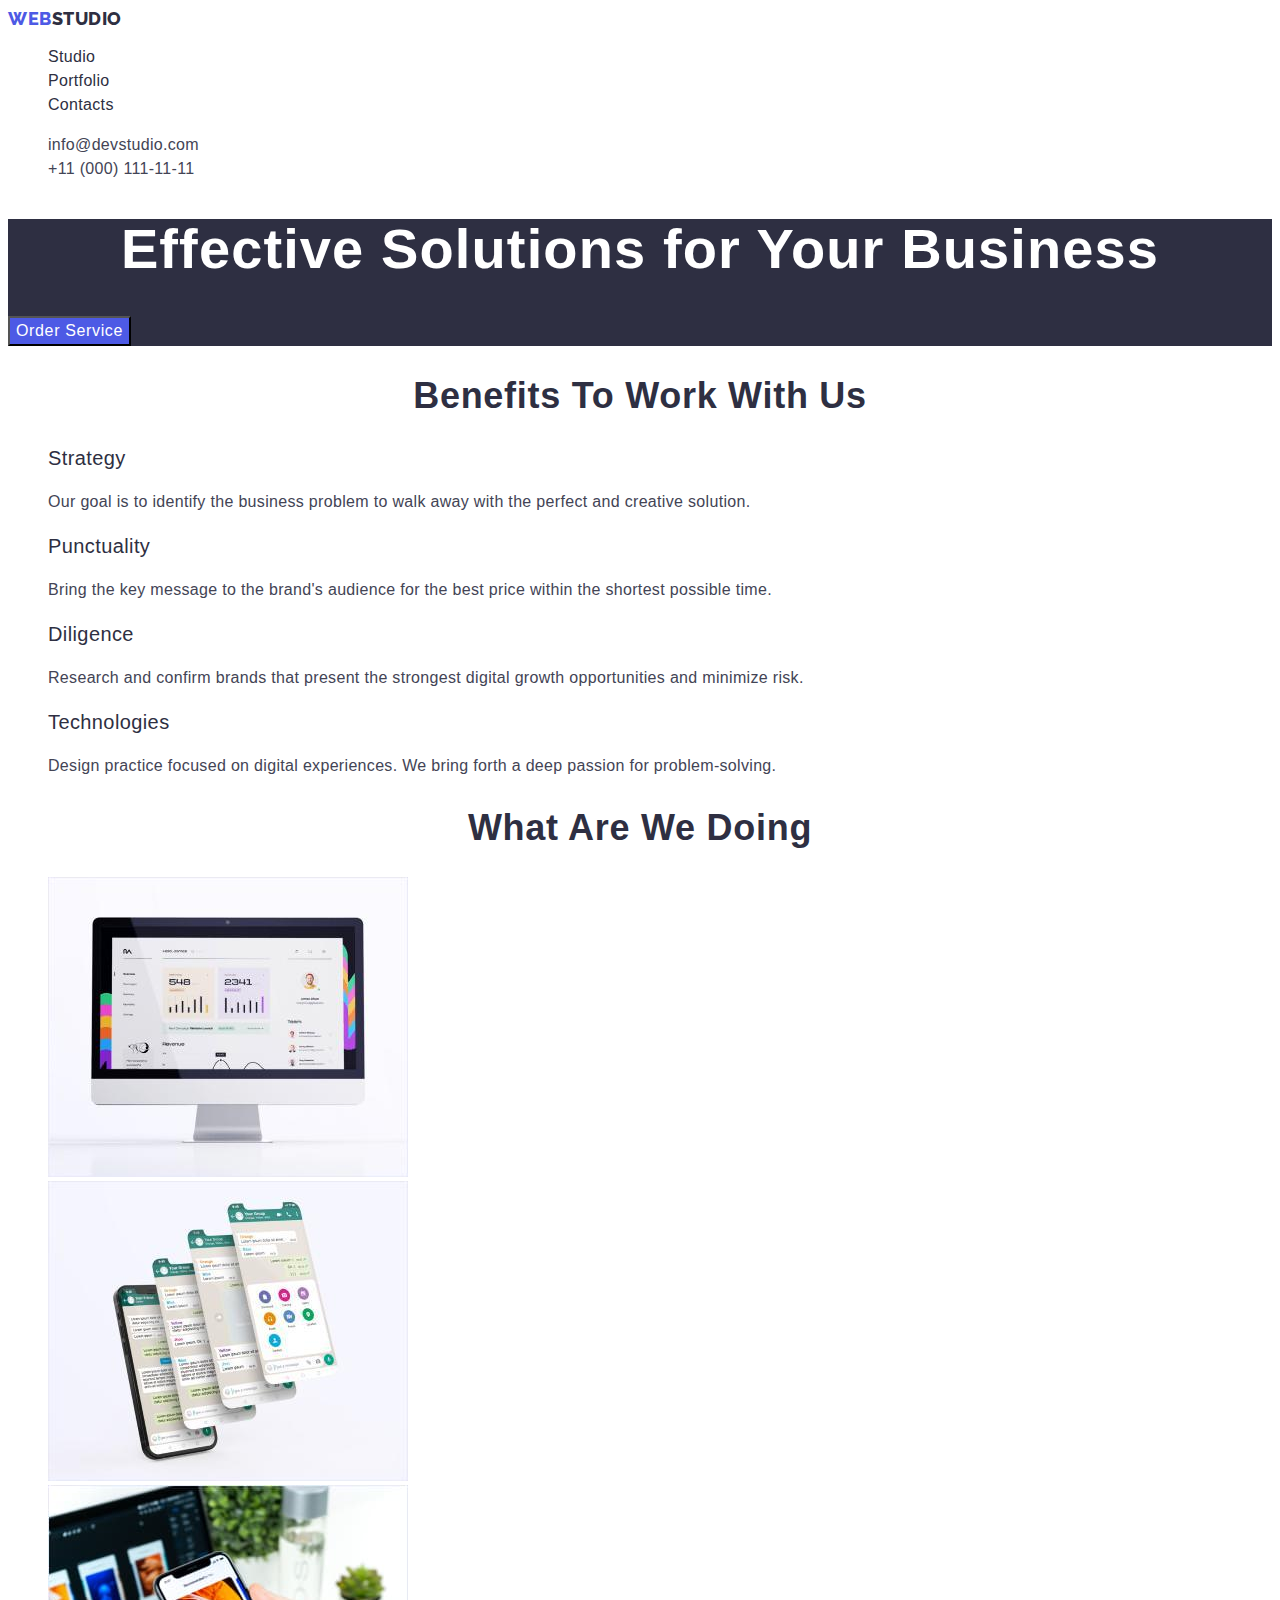
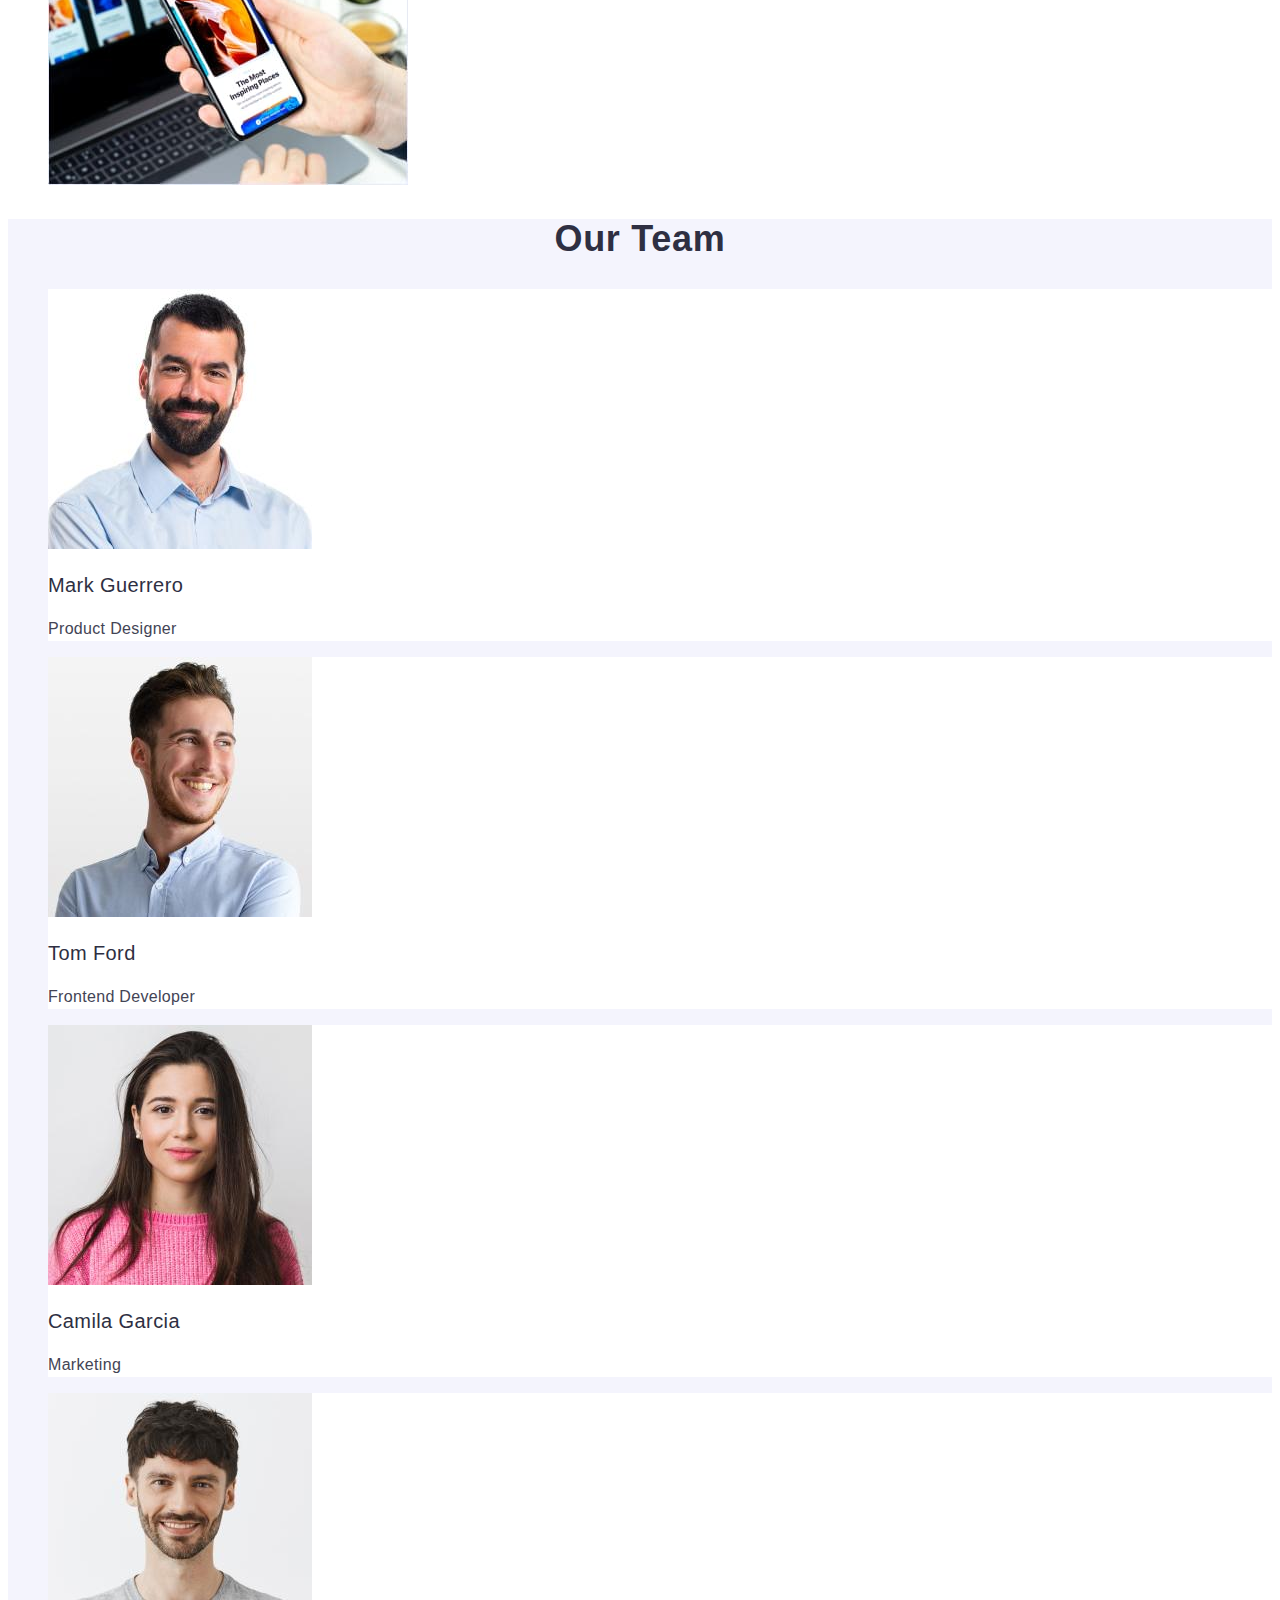
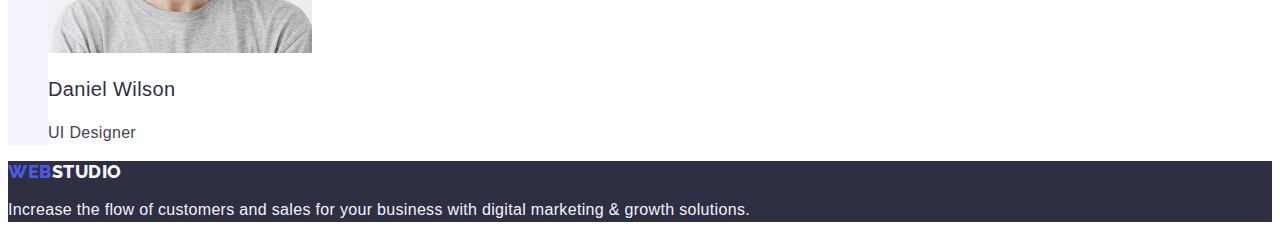
<file: index.html>
<!DOCTYPE html>
<html lang="en">
  <head>
    <meta charset="UTF-8" />
    <meta name="viewport" content="width=device-width, initial-scale=1.0" />
    <link rel="preconnect" href="https://fonts.googleapis.com" />
    <link rel="preconnect" href="https://fonts.gstatic.com" crossorigin />
    <link
      href="https://fonts.googleapis.com/css2?family=Raleway:ital,wght@0,100..900;1,100..900&family=Roboto+Serif:ital,opsz,wght@0,8..144,100..900;1,8..144,100..900&display=swap"
      rel="stylesheet"
    />
    <link rel="stylesheet" href="./css/styles.css" />
    <title>WEBSTUDIO</title>
  </head>
  <body>
    <header>
      <nav>
        <a class="logo link" href="/"
          >Web<span class="header-span">Studio</span></a
        >
        <ul class="list">
          <li>
            <a class="nav-item link" href="/">Studio</a>
          </li>
          <li>
            <a class="nav-item link" href="./portfolio.html">Portfolio</a>
          </li>
          <li>
            <a class="nav-item link" href="">Contacts</a>
          </li>
        </ul>
      </nav>
      <address class="contact-info">
        <ul class="list">
          <li>
            <a class="contacts-item link" href="mailto:info@devstudio.com"
              >info@devstudio.com</a
            >
          </li>
          <li>
            <a class="contacts-item link" href="tel:+110001111111"
              >+11 (000) 111-11-11</a
            >
          </li>
        </ul>
      </address>
    </header>

    <main>
      <section class="hero">
        <h1 class="slogan">Effective Solutions for Your Business</h1>
        <button class="order-btn" type="button">Order Service</button>
      </section>
      <section>
        <h2 class="section-header">Benefits To Work With Us</h2>
        <ul class="list">
          <li>
            <h3 class="short-bnf">Strategy</h3>
            <p class="desc-bnf">
              Our goal is to identify the business problem to walk away with the
              perfect and creative solution.
            </p>
          </li>
          <li>
            <h3 class="short-bnf">Punctuality</h3>
            <p class="desc-bnf">
              Bring the key message to the brand's audience for the best price
              within the shortest possible time.
            </p>
          </li>
          <li>
            <h3 class="short-bnf">Diligence</h3>
            <p class="desc-bnf">
              Research and confirm brands that present the strongest digital
              growth opportunities and minimize risk.
            </p>
          </li>
          <li>
            <h3 class="short-bnf">Technologies</h3>
            <p class="desc-bnf">
              Design practice focused on digital experiences. We bring forth a
              deep passion for problem-solving.
            </p>
          </li>
        </ul>
      </section>
      <section>
        <h2 class="section-header">What are we doing</h2>
        <ul class="list">
          <li>
            <img
              src="./images/main-page-imgs/desktop.jpg"
              alt="desktop-application"
              width="360"
            />
          </li>
          <li>
            <img
              src="./images/main-page-imgs/mobile.jpg"
              alt="mobile-application"
              width="360"
            />
          </li>
          <li>
            <img
              src="./images/main-page-imgs/crossplatform.jpg"
              alt="crossplatform-application"
              width="360"
            />
          </li>
        </ul>
      </section>
      <section class="team-info">
        <h2 class="section-header">Our Team</h2>
        <ul class="list">
          <li class="member-info">
            <img
              src="./images/main-page-imgs/mark-guerrero.jpg"
              alt="Mark Guerrero"
              width="264"
            />
            <h3 class="member-name">Mark Guerrero</h3>
            <p class="member-position">Product Designer</p>
          </li>
          <li class="member-info">
            <img
              src="./images/main-page-imgs/tom-ford.jpg"
              alt="Tom Ford"
              width="264"
            />
            <h3 class="member-name">Tom Ford</h3>
            <p class="member-position">Frontend Developer</p>
          </li>
          <li class="member-info">
            <img
              src="./images/main-page-imgs/camila-garcia.jpg"
              alt="Camila Garcia"
              width="264"
            />
            <h3 class="member-name">Camila Garcia</h3>
            <p class="member-position">Marketing</p>
          </li>
          <li class="member-info">
            <img
              src="./images/main-page-imgs/daniel-wilson.jpg"
              alt="Daniel Wilson"
              width="264"
            />
            <h3 class="member-name">Daniel Wilson</h3>
            <p class="member-position">UI Designer</p>
          </li>
        </ul>
      </section>
    </main>
    <footer class="footer">
      <a class="logo link" href="/"
        >Web<span class="footer-span">Studio</span></a
      >
      <p class="footer-slogan">
        Increase the flow of customers and sales for your business with digital
        marketing & growth solutions.
      </p>
    </footer>
  </body>
</html>
</file>
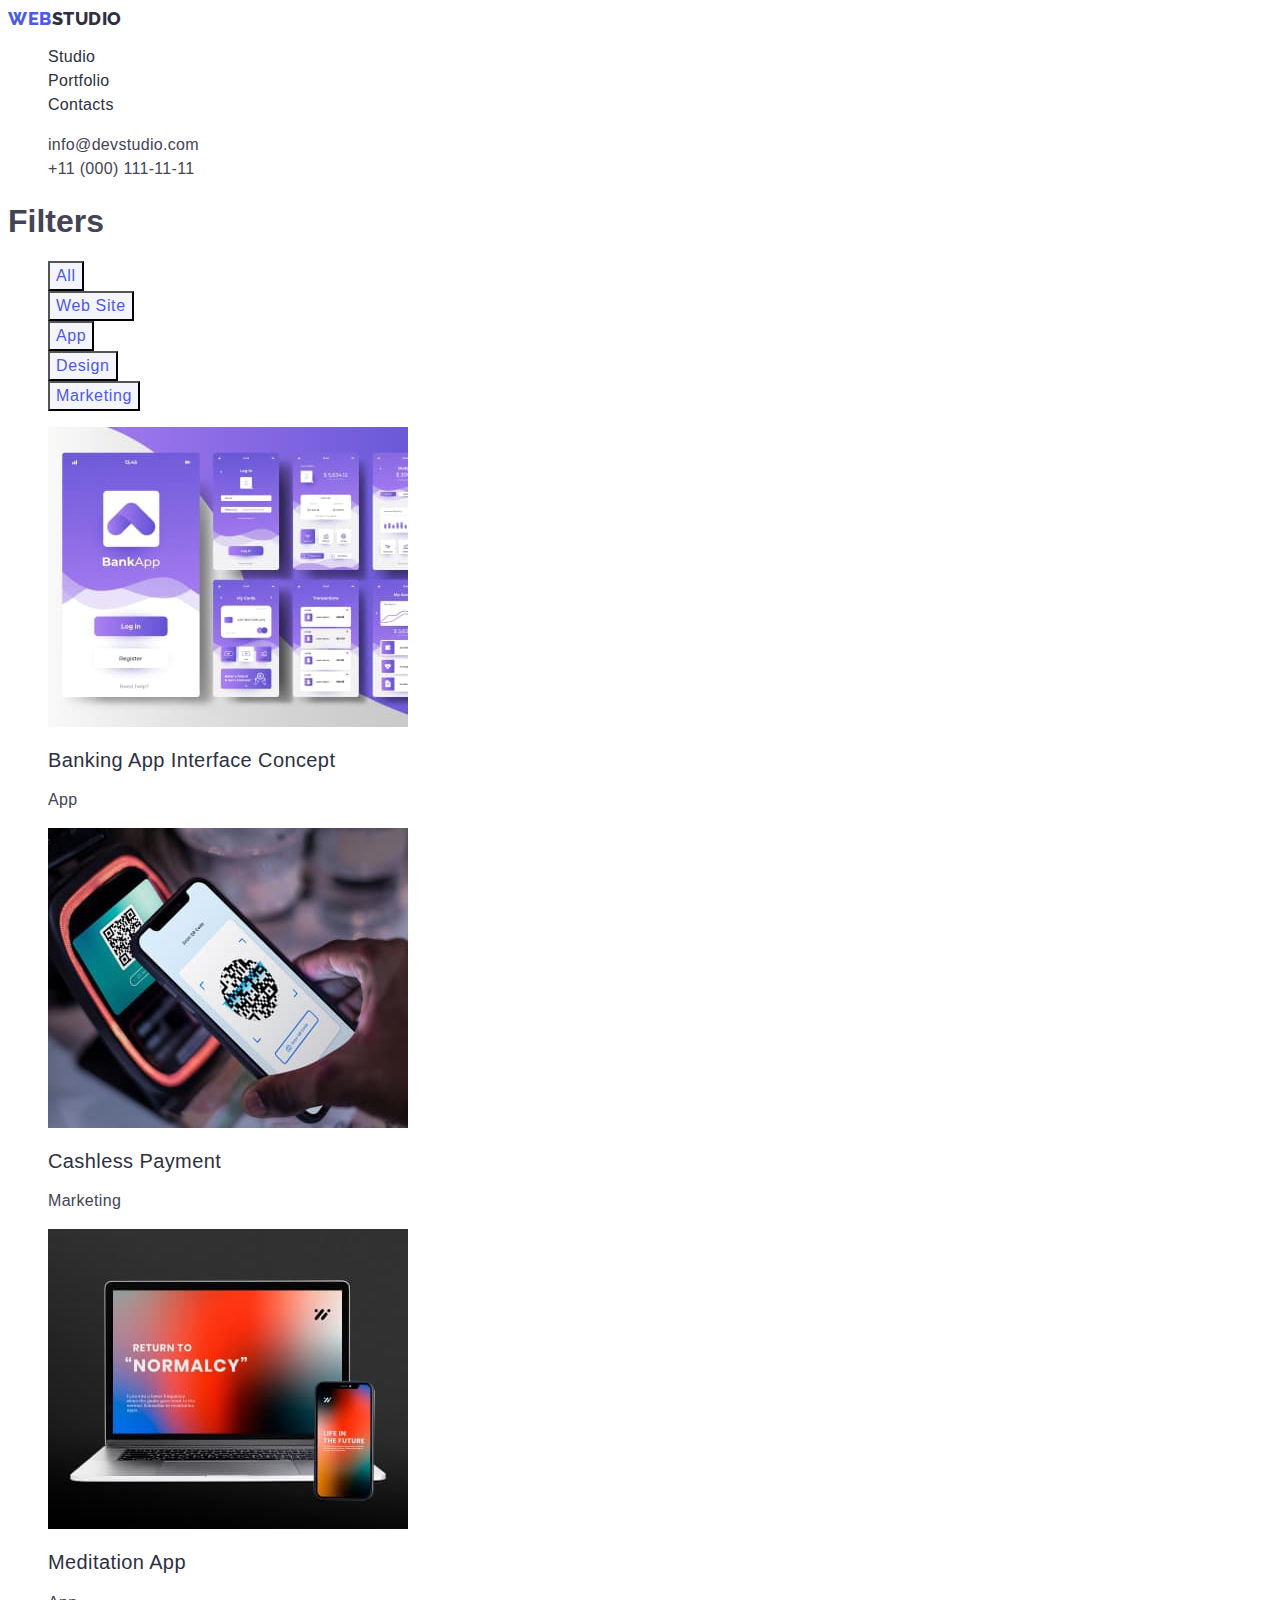
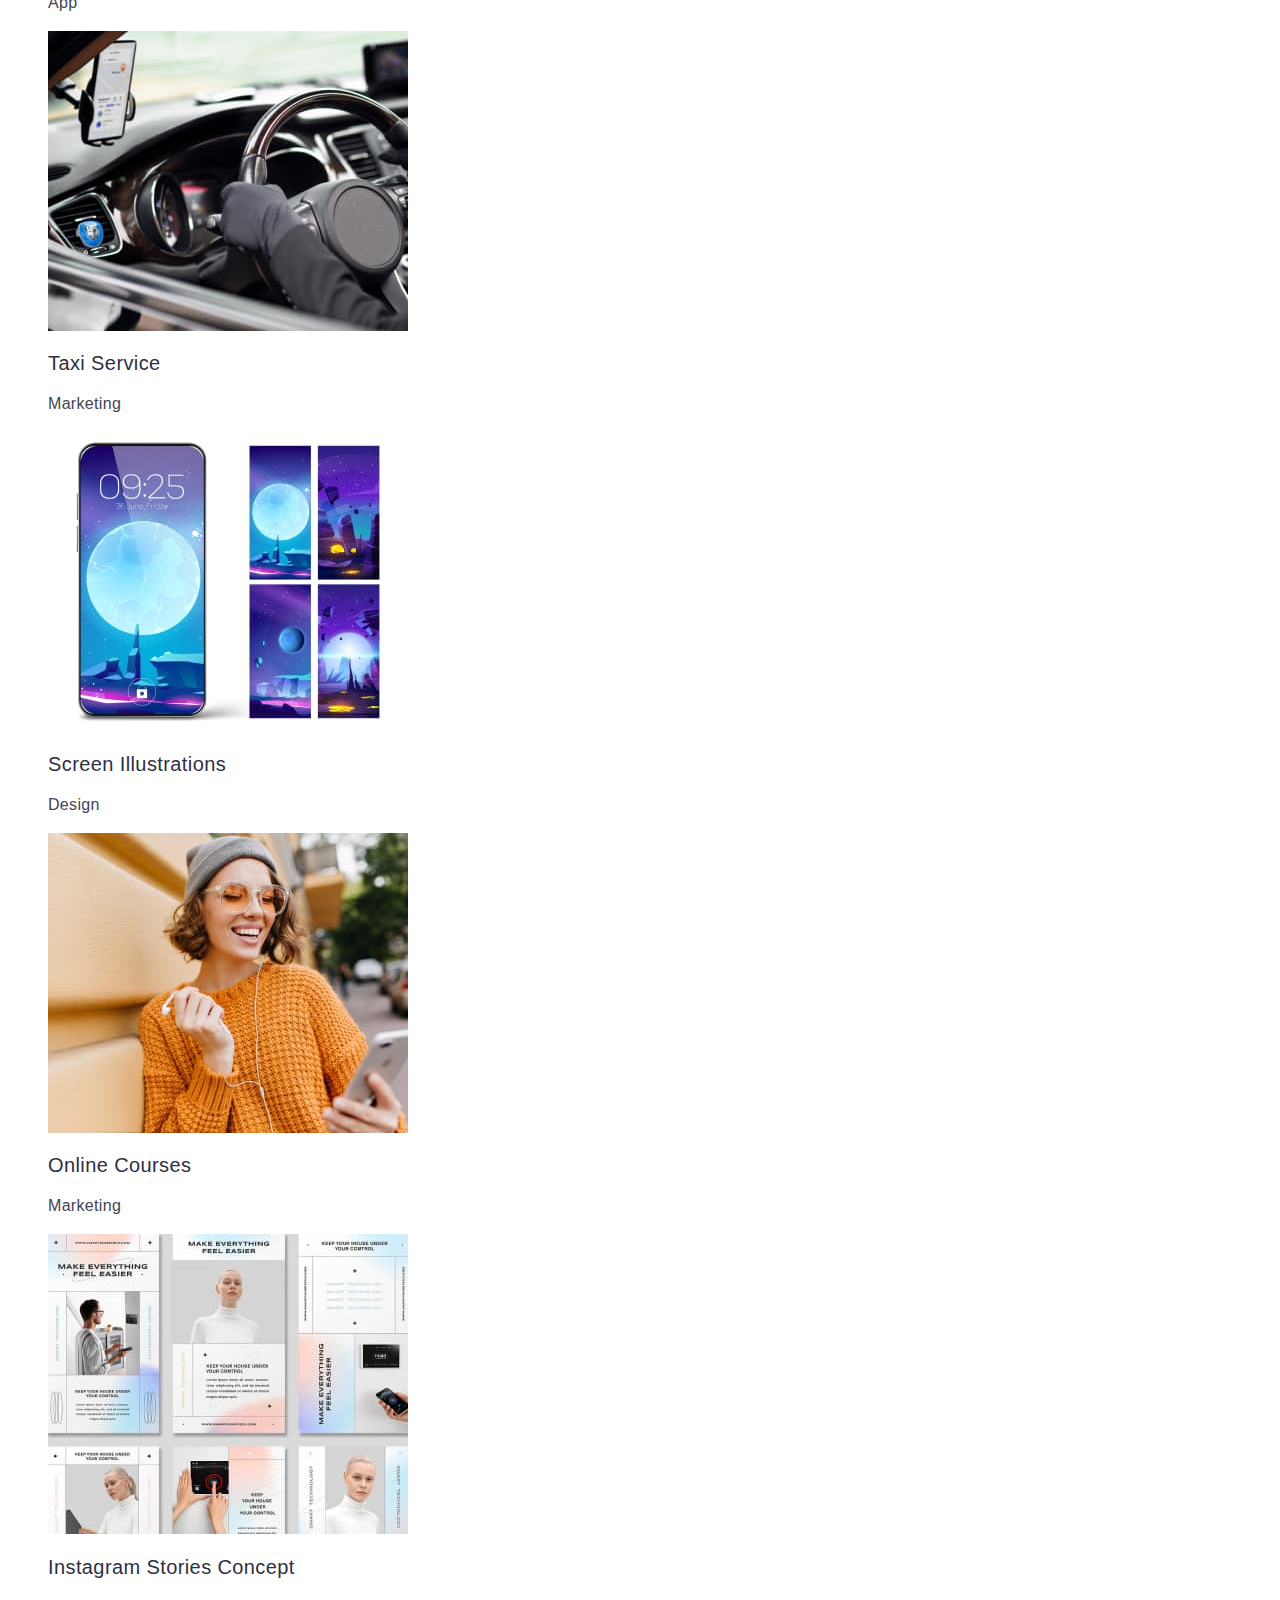
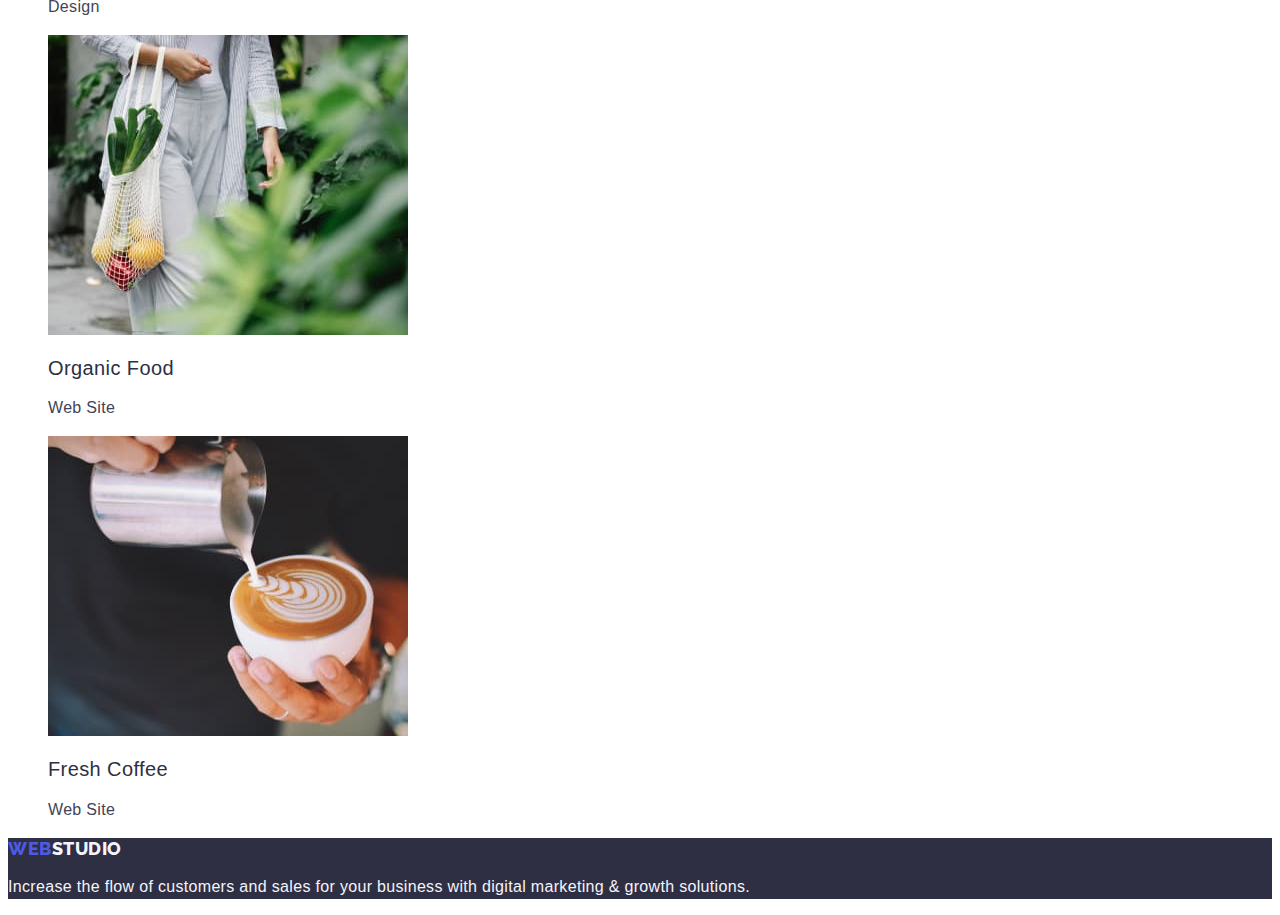
<file: portfolio.html>
<!DOCTYPE html>
<html lang="en">
  <head>
    <meta charset="UTF-8" />
    <meta name="viewport" content="width=device-width, initial-scale=1.0" />
    <link rel="preconnect" href="https://fonts.googleapis.com" />
    <link rel="preconnect" href="https://fonts.gstatic.com" crossorigin />
    <link
      href="https://fonts.googleapis.com/css2?family=Raleway:ital,wght@0,100..900;1,100..900&family=Roboto+Serif:ital,opsz,wght@0,8..144,100..900;1,8..144,100..900&display=swap"
      rel="stylesheet"
    />
    <link rel="stylesheet" href="./css/styles.css" />
    <title>WEBSTUDIO</title>
  </head>
  <body>
    <header>
      <nav>
        <a class="logo link" href="/"
          >Web<span class="header-span">Studio</span></a
        >
        <ul class="list">
          <li>
            <a class="nav-item link" href="/">Studio</a>
          </li>
          <li>
            <a class="nav-item link" href="./portfolio.html">Portfolio</a>
          </li>
          <li>
            <a class="nav-item link" href="">Contacts</a>
          </li>
        </ul>
      </nav>
      <address class="contact-info">
        <ul class="list">
          <li>
            <a class="contacts-item link" href="mailto:info@devstudio.com"
              >info@devstudio.com</a
            >
          </li>
          <li>
            <a class="contacts-item link" href="tel:+110001111111"
              >+11 (000) 111-11-11</a
            >
          </li>
        </ul>
      </address>
    </header>
    <main>
      <section>
        <h1>Filters</h1>
        <ul class="list">
          <li class="filter-option">
            <button class="filter-btn" type="button">All</button>
          </li>
          <li class="filter-option">
            <button class="filter-btn" type="button">Web Site</button>
          </li>
          <li class="filter-option">
            <button class="filter-btn" type="button">App</button>
          </li>
          <li class="filter-option">
            <button class="filter-btn" type="button">Design</button>
          </li>
          <li class="filter-option">
            <button class="filter-btn" type="button">Marketing</button>
          </li>
        </ul>
        <ul class="list">
          <li>
            <a class="link" href="">
              <img
                src="./images/portfolio-imgs/bankicg-app-interface-concept.jpg"
                alt="Banking App Interface Concept"
                width="360"
              />
              <h2 class="card-header">Banking App Interface Concept</h2>
              <p class="card-desc">App</p>
            </a>
          </li>
          <li>
            <a class="link" href="">
              <img
                src="./images/portfolio-imgs/cashless-payment.jpg"
                alt="Cashless Payment"
                width="360"
              />
              <h2 class="card-header">Cashless Payment</h2>
              <p class="card-desc">Marketing</p>
            </a>
          </li>
          <li>
            <a class="link" href="">
              <img
                src="./images/portfolio-imgs/meditation-app.jpg"
                alt="Meditation App"
                width="360"
              />
              <h2 class="card-header">Meditation App</h2>
              <p class="card-desc">App</p>
            </a>
          </li>
          <li>
            <a class="link" href="">
              <img
                src="./images/portfolio-imgs/taxi-service.jpg"
                alt="Taxi Service"
                width="360"
              />
              <h2 class="card-header">Taxi Service</h2>
              <p class="card-desc">Marketing</p>
            </a>
          </li>
          <li>
            <a class="link" href="">
              <img
                src="./images/portfolio-imgs/screen-illustrations.jpg"
                alt="Screen Illustrations"
                width="360"
              />
              <h2 class="card-header">Screen Illustrations</h2>
              <p class="card-desc">Design</p>
            </a>
          </li>
          <li>
            <a class="link" href="">
              <img
                src="./images/portfolio-imgs/online-courses.jpg"
                alt="Online Courses"
                width="360"
              />
              <h2 class="card-header">Online Courses</h2>
              <p class="card-desc">Marketing</p>
            </a>
          </li>
          <li>
            <a class="link" href="">
              <img
                src="./images/portfolio-imgs/ig-stories-concept.jpg"
                alt="Instagram Stories Concept"
                width="360"
              />
              <h2 class="card-header">Instagram Stories Concept</h2>
              <p class="card-desc">Design</p>
            </a>
          </li>
          <li>
            <a class="link" href="">
              <img
                src="./images/portfolio-imgs/organic-food.jpg"
                alt="Organic Food"
                width="360"
              />
              <h2 class="card-header">Organic Food</h2>
              <p class="card-desc">Web Site</p>
            </a>
          </li>
          <li>
            <a class="link" href="">
              <img
                src="./images/portfolio-imgs/fresh-coffee.jpg"
                alt="Fresh Coffee"
                width="360"
              />
              <h2 class="card-header">Fresh Coffee</h2>
              <p class="card-desc">Web Site</p>
            </a>
          </li>
        </ul>
      </section>
    </main>
    <footer class="footer">
      <a class="logo link" href="/"
        >Web<span class="footer-span">Studio</span></a
      >
      <p class="footer-slogan">
        Increase the flow of customers and sales for your business with digital
        marketing & growth solutions.
      </p>
    </footer>
  </body>
</html>
</file>
<file: css/styles.css>
:root {
  --bg-color: #ffffff;
  --logo-color: #4d5ae5;
  --nav-item-color: #2e2f42;
  --contacts-item-color: #434455;
  --navy-blue-color: #2e2f42;
  --cloud-color: #f4f4fd;
  --hover-btn-color: #404bbf;
}

body {
  font-family: "Roboto", sans-serif;
  color: #434455;
  background-color: var(--bg-color);
}

.logo {
  font-family: "Raleway", sans-serif;
  font-weight: 800;
  font-size: 18px;
  line-height: 1.17em;
  letter-spacing: 0.03em;
  text-transform: uppercase;
  color: var(--logo-color);
}

.link {
  text-decoration: none;
}

.header-span {
  color: #2e2f42;
}

.list {
  list-style: none;
}

.nav-item {
  font-weight: 500;
  font-size: 16px;
  line-height: 1.5em;
  letter-spacing: 0.02em;
  color: var(--nav-item-color);
}

.nav-item:hover,
.nav-item:focus {
  color: #404bbf;
}

.contact-info {
  font-style: normal;
}

.contacts-item {
  font-size: 16px;
  line-height: 1.5em;
  letter-spacing: 0.02em;
  color: var(--contacts-item-color);
}

.contacts-item:hover,
.contacts-item:focus {
  color: #404bbf;
}
.hero,
.footer {
  background-color: var(--navy-blue-color);
}
.slogan {
  font-size: 56px;
  font-weight: 700;
  line-height: 1.07em;
  letter-spacing: 0.02em;
  text-align: center;
  color: #ffffff;
}

.order-btn {
  background-color: #4d5ae5;
  font-family: "Roboto", sans-serif;
  font-weight: 500;
  font-size: 16px;
  line-height: 1.5em;
  letter-spacing: 0.04em;
  color: #ffffff;
  cursor: pointer;
}

.order-btn:hover {
  background-color: #404bbf;
}

.order-btn:focus {
  background-color: #404bbf;
}

.short-bnf,
.member-name,
.card-header {
  font-weight: 500;
  font-size: 20px;
  line-height: 1.2em;
  letter-spacing: 0.02em;
  color: var(--navy-blue-color);
}

.desc-bnf,
.member-position,
.footer-slogan,
.card-desc {
  font-weight: 400;
  line-height: 1.5em;
  letter-spacing: 0.02em;
  color: var(--contacts-item-color);
}

.section-header {
  font-size: 36px;
  font-weight: 700;
  line-height: 1.11em;
  letter-spacing: 0.02em;
  text-align: center;
  text-transform: capitalize;
  color: var(--navy-blue-color);
}

.team-info {
  background-color: #f4f4fd;
}

.member-info {
  background-color: #fff;
}

.footer-slogan {
  color: var(--cloud-color);
}

.footer-span {
  color: var(--cloud-color);
}

.filter-btn {
  font-family: "Roboto", sans-serif;
  font-weight: 500;
  font-size: 16px;
  line-height: 1.5em;
  letter-spacing: 0.04em;
  color: var(--logo-color);
  background-color: var(--cloud-color);
  cursor: pointer;
}

.filter-btn:hover {
  color: #ffffff;
  background-color: var(--hover-btn-color);
}

.filter-btn:focus {
  color: #ffffff;
  background-color: var(--hover-btn-color);
}
</file>
